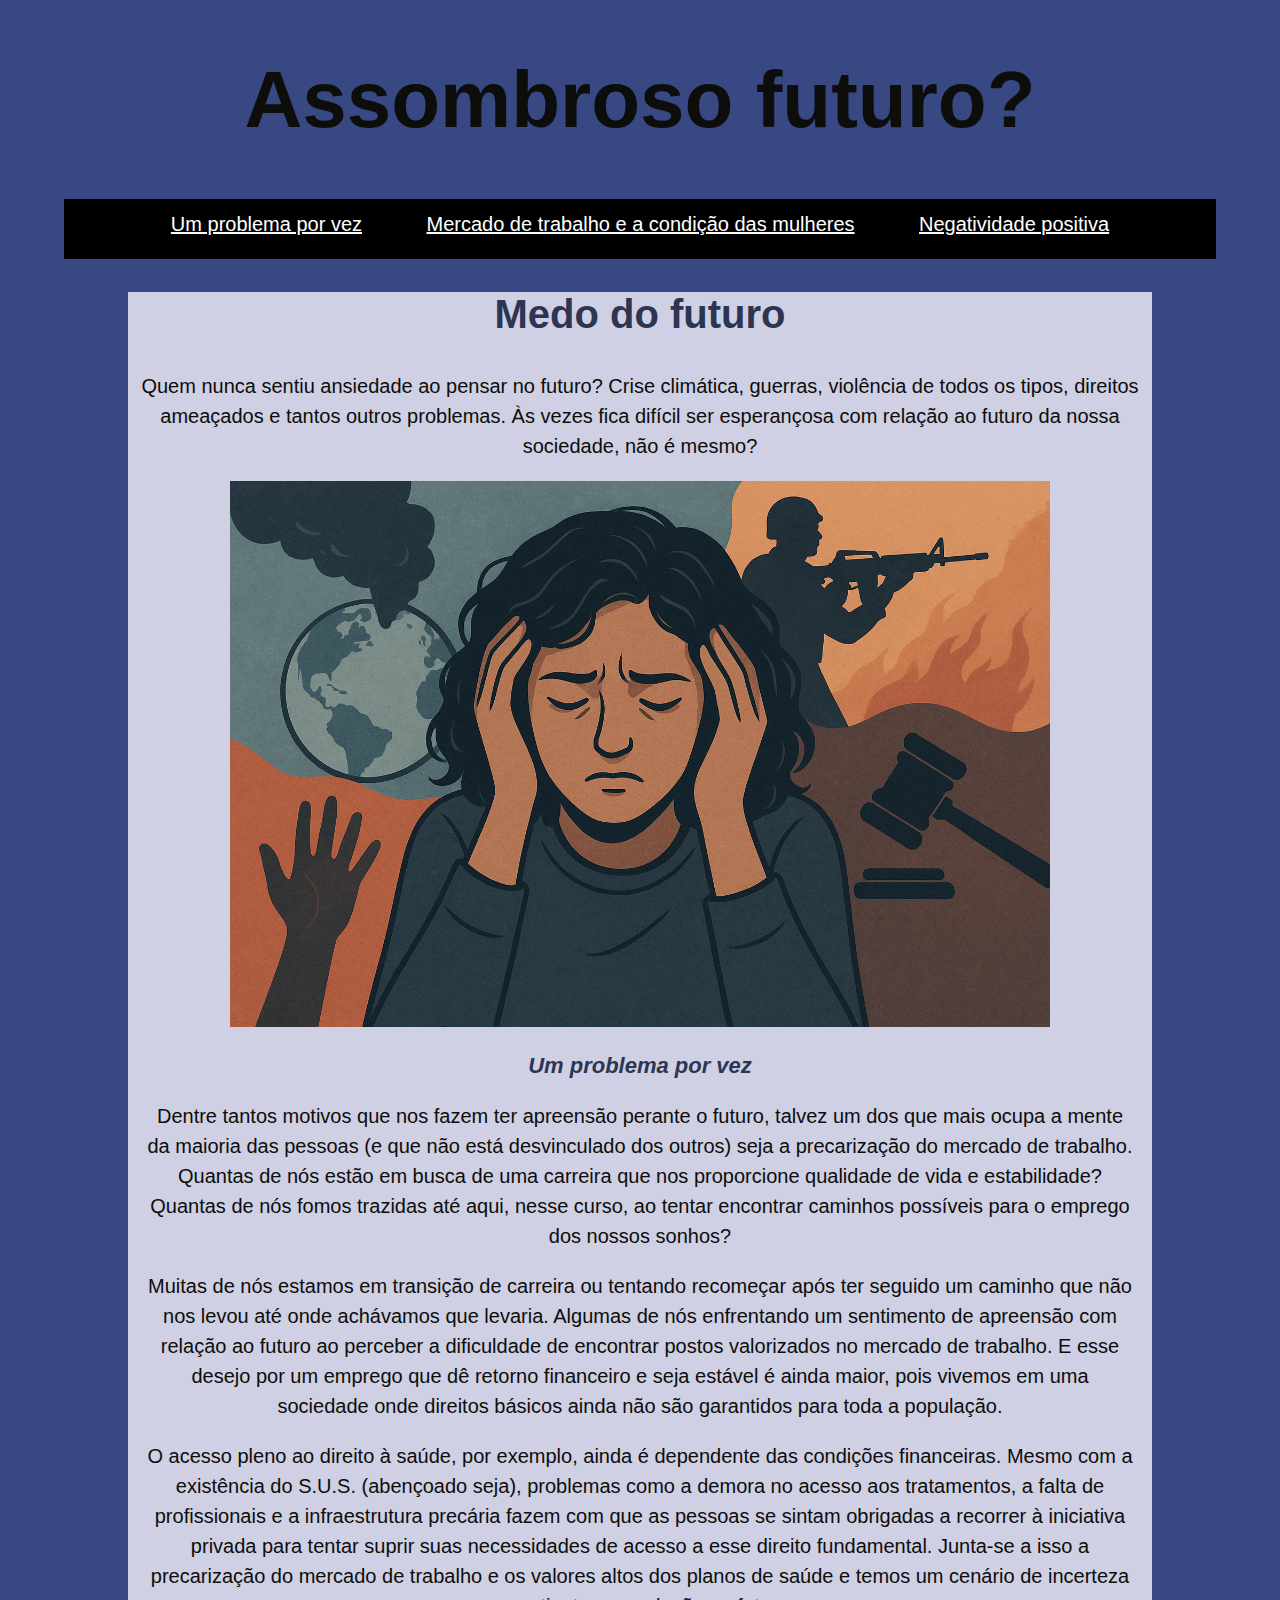
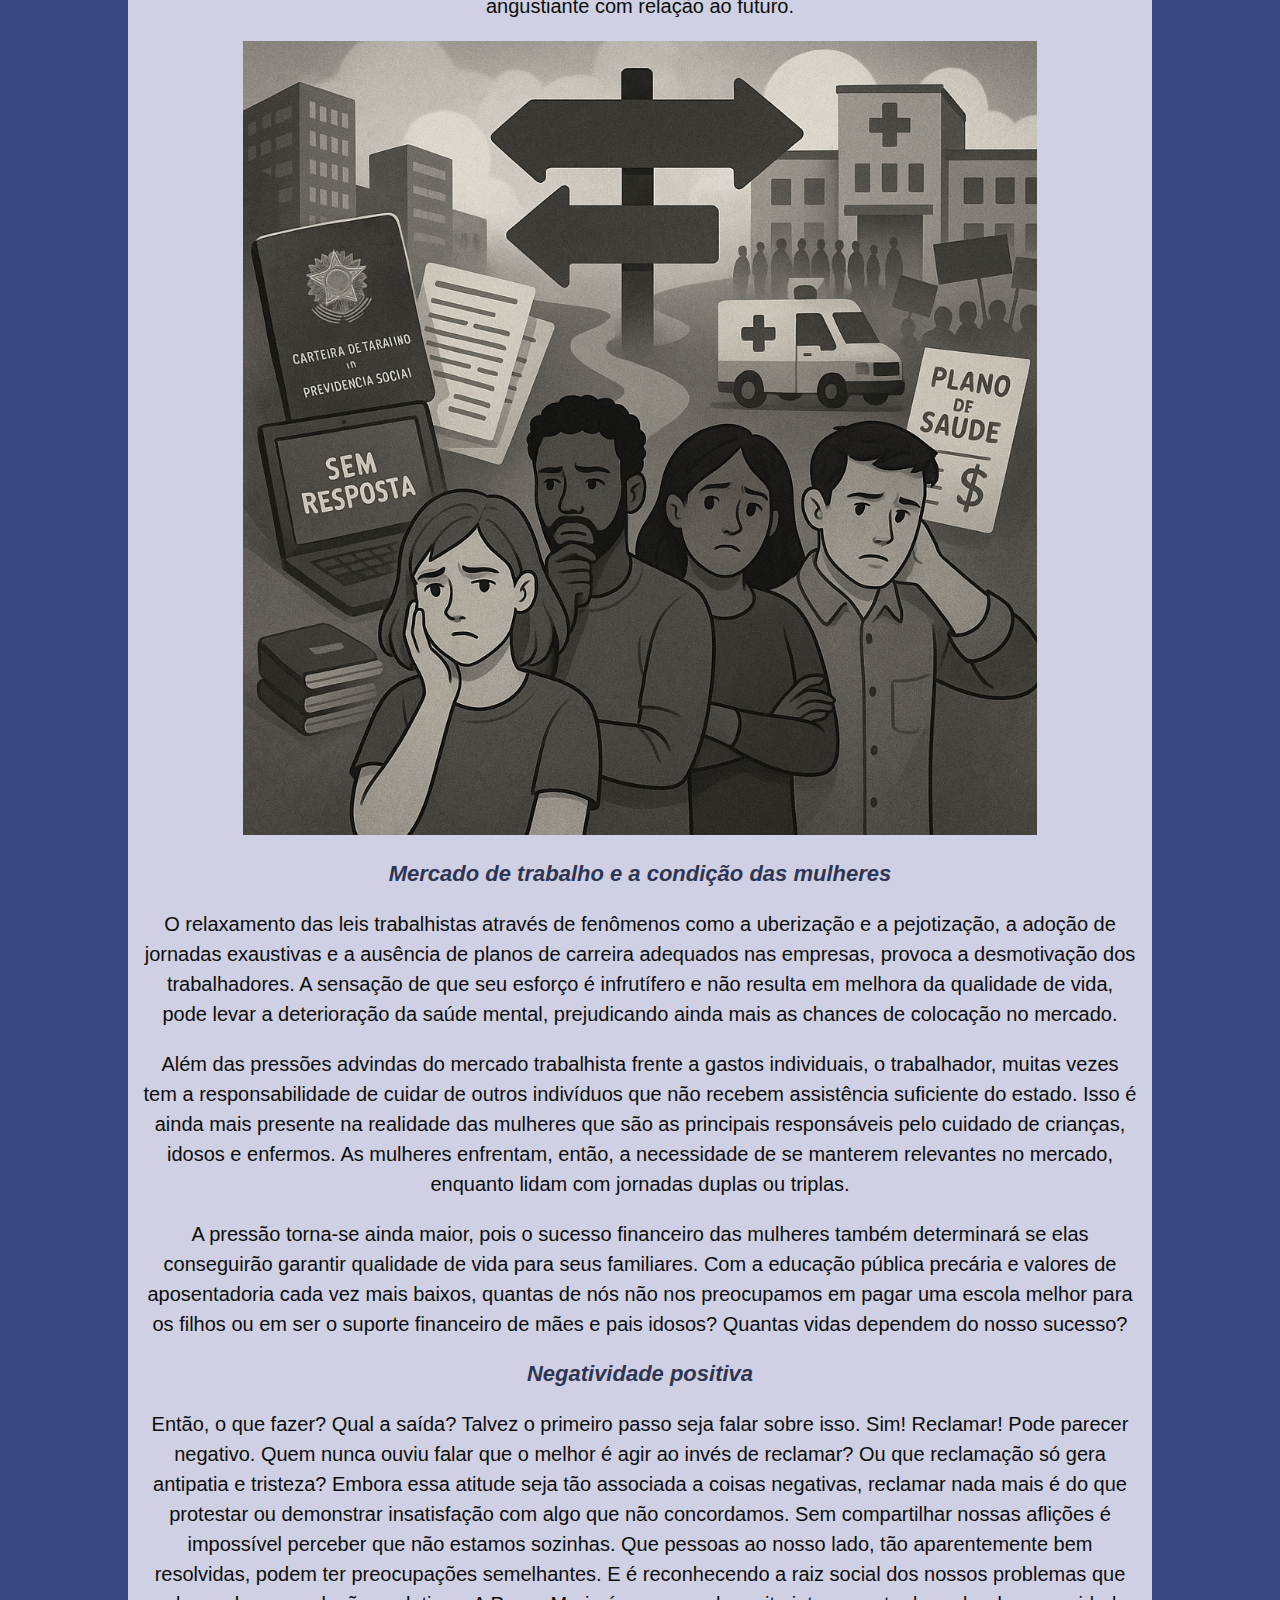
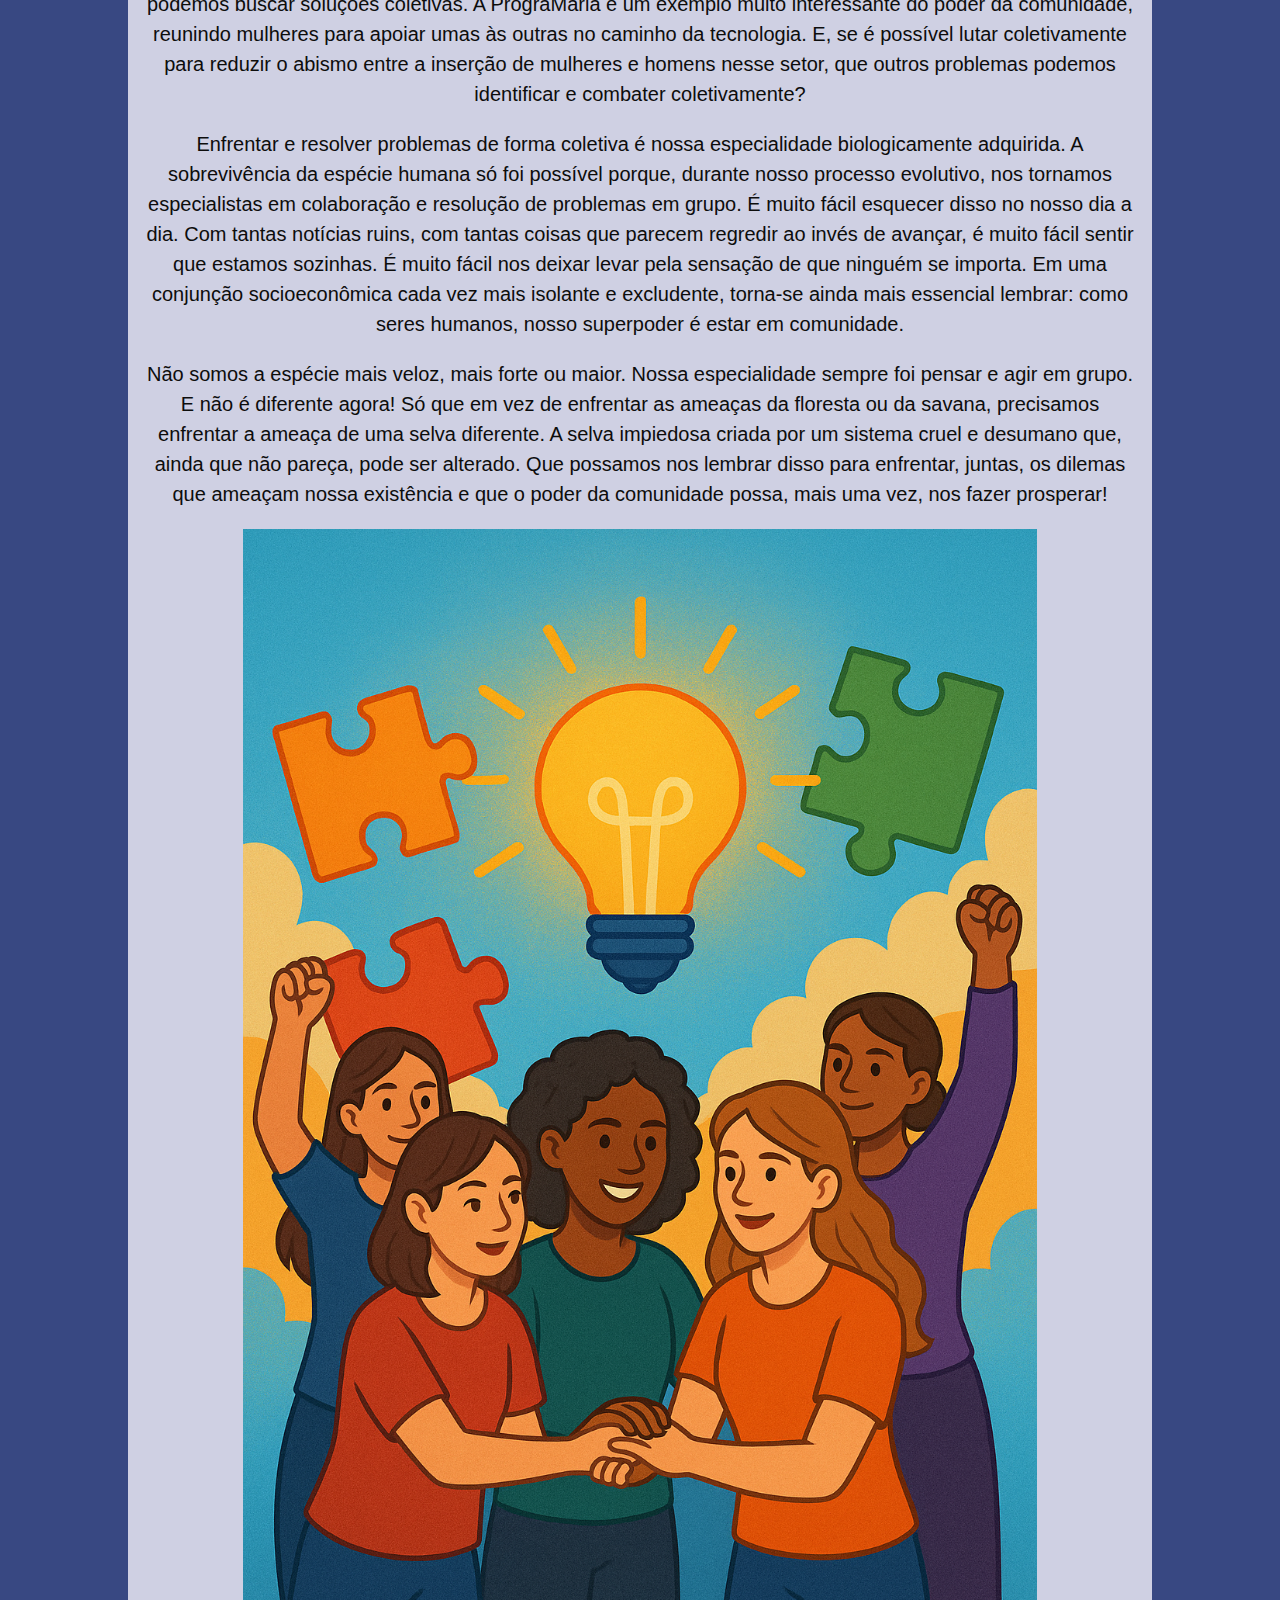
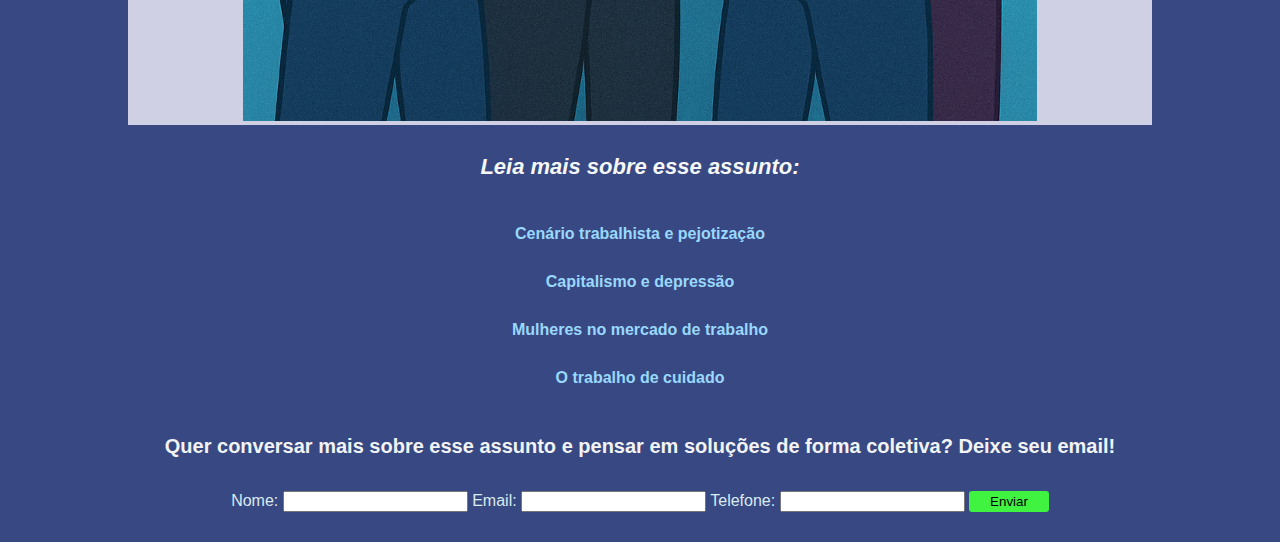
<file: index.html>
<!DOCTYPE html>
 <html>
     <head>
      <title>Assombroso futuro?</title>
      <link href="css/style.css" rel="stylesheet">
     </head>
     <body>
      <h1> Assombroso futuro? </h1>
      <nav class="principal">
      <ul>
         <li>
          <a  href="#umproblemaporvez">Um problema por vez</a>
        </li>

       <li>
          <a  href="#mercadoeasmulheres">Mercado de trabalho e a condição das mulheres</a>
        </li>

       <li>
          <a href="#negatividade positiva">Negatividade positiva</a>
        </li>
      </ul>
    </nav>

      <section>
        <h2>Medo do futuro</h2>
        <p>Quem nunca sentiu ansiedade ao pensar no futuro? Crise climática, guerras, violência de todos os tipos, direitos ameaçados e tantos outros problemas. Às vezes fica difícil ser esperançosa com relação ao futuro da nossa sociedade, não é mesmo?
        </p>

      <img src="img/medodofuturo.png" alt="Figuras ilustrando medos comuns com relação ao futuro">

        <section id="umproblemaporvez">
        <h3>Um problema por vez</h3>
        <p>Dentre tantos motivos que nos fazem ter apreensão perante o futuro, talvez um dos que mais ocupa a mente da maioria das pessoas (e que não está desvinculado dos outros) seja a precarização do mercado de trabalho. Quantas de nós estão em busca de uma carreira que nos proporcione qualidade de vida e estabilidade? Quantas de nós fomos trazidas até aqui, nesse curso, ao tentar encontrar caminhos possíveis para o emprego dos nossos sonhos?</p>

        <p>Muitas de nós estamos em transição de carreira ou tentando recomeçar após ter seguido um caminho que não nos levou até onde achávamos que levaria. Algumas de nós enfrentando um sentimento de apreensão com relação ao futuro ao perceber a dificuldade de encontrar postos valorizados no mercado de trabalho. E esse desejo por um emprego que dê retorno financeiro e seja estável é ainda maior, pois vivemos em uma sociedade onde direitos básicos ainda não são garantidos para toda a população.</p>

        <p>O acesso pleno ao direito à saúde, por exemplo, ainda é dependente das condições financeiras. Mesmo com a existência do S.U.S. (abençoado seja), problemas como a demora no acesso aos tratamentos, a falta de profissionais e a infraestrutura precária fazem com que as pessoas se sintam obrigadas a recorrer à iniciativa privada para tentar suprir suas necessidades de acesso a esse direito fundamental. Junta-se a isso a precarização do mercado de trabalho e os valores altos dos planos de saúde e temos um cenário de incerteza angustiante com relação ao futuro.</p>

        <img src="img/mercadodetrabalho.png" alt="Figura ilustrando dificuldade de inserção no mercado e preocupação com custos de plano de saúde">
        </section>
        <section id="mercadoeasmulheres">
        <h3>Mercado de trabalho e a condição das mulheres</h3>

        <p>O relaxamento das leis trabalhistas através de fenômenos como a uberização e a pejotização, a adoção de jornadas exaustivas e a ausência de planos de carreira adequados nas empresas, provoca a desmotivação dos trabalhadores. A sensação de que seu esforço é infrutífero e não resulta em melhora da qualidade de vida, pode levar a deterioração da saúde mental, prejudicando ainda mais as chances de colocação no mercado.</p>

        <p>Além das pressões advindas do mercado trabalhista frente a gastos individuais, o trabalhador, muitas vezes tem a responsabilidade de cuidar de outros indivíduos que não recebem assistência suficiente do estado. Isso é ainda mais presente na realidade das mulheres que são as principais responsáveis pelo cuidado de crianças, idosos e enfermos. As mulheres enfrentam, então, a necessidade de se manterem relevantes no mercado, enquanto lidam com jornadas duplas ou triplas.</p>

        <p>A pressão torna-se ainda maior, pois o sucesso financeiro das mulheres também determinará se elas conseguirão garantir qualidade de vida para seus familiares. Com a educação pública precária e valores de aposentadoria cada vez mais baixos, quantas de nós não nos preocupamos em pagar uma escola melhor para os filhos ou em ser o suporte financeiro de mães e pais idosos? Quantas vidas dependem do nosso sucesso?</p>
        </section>
        <section id="negatividade positiva">
        <h3>Negatividade positiva</h3>

        <p>Então, o que fazer? Qual a saída? Talvez o primeiro passo seja falar sobre isso. Sim! Reclamar! Pode parecer negativo. Quem nunca ouviu falar que o melhor é agir ao invés de reclamar? Ou que reclamação só gera antipatia e tristeza? Embora essa atitude seja tão associada a coisas negativas, reclamar nada mais é do que protestar ou demonstrar insatisfação com algo que não concordamos. Sem compartilhar nossas aflições é impossível perceber que não estamos sozinhas. Que pessoas ao nosso lado, tão aparentemente bem resolvidas, podem ter preocupações semelhantes.  E é reconhecendo a raiz social dos nossos problemas que podemos buscar soluções coletivas. A PrograMaria é um exemplo muito interessante do poder da comunidade, reunindo mulheres para apoiar umas às outras no caminho da tecnologia. E, se é possível lutar coletivamente para reduzir o abismo entre a inserção de mulheres e homens nesse setor, que outros problemas podemos identificar e combater coletivamente?</p>

        <p>Enfrentar e resolver problemas de forma coletiva é nossa especialidade biologicamente adquirida. A sobrevivência da espécie humana só foi possível porque, durante nosso processo evolutivo, nos tornamos especialistas em colaboração e resolução de problemas em grupo. É muito fácil esquecer disso no nosso dia a dia. Com tantas notícias ruins, com tantas coisas que parecem regredir ao invés de avançar, é muito fácil sentir que estamos sozinhas. É muito fácil nos deixar levar pela sensação de que ninguém se importa. Em uma conjunção socioeconômica cada vez mais isolante e excludente, torna-se ainda mais essencial lembrar: como seres humanos, nosso superpoder é estar em comunidade.</p>


        <p>Não somos a espécie mais veloz, mais forte ou maior. Nossa especialidade sempre foi pensar e agir em grupo. E não é diferente agora! Só que em vez de enfrentar as ameaças da floresta ou da savana, precisamos enfrentar a ameaça de uma selva diferente. A selva impiedosa criada por um sistema cruel e desumano que, ainda que não pareça, pode ser alterado. Que possamos nos lembrar disso para enfrentar, juntas, os dilemas que ameaçam nossa existência e que o poder da comunidade possa, mais uma vez, nos fazer prosperar!</p>

        <img src="img/poderdacomunidade.png" alt="desenho mostrando mulheres unidas para gerar soluções de forma coletiva.">
        </section>
       </section>

        <h4>Leia mais sobre esse assunto:</h4>
        <nav>
        <ul>
            <li>
              <a href="https://www.uff.br/30-04-2025/especial-dia-do-trabalho-pesquisadores-da-uff-avaliam-o-cenario-trabalhista-do-brasil-em-meio-ao-debate-sobre-pejotizacao/" target= "_blank">Cenário trabalhista e pejotização</a>
            </li>

            <li>
              <a href="https://www.scielo.br/j/civitas/a/nFV4zPdgDbnvqnsGZfKcT7N/" target= "_blank">Capitalismo e depressão</a>
            </li>

            <li>
              <a href="https://www.cnnbrasil.com.br/economia/macroeconomia/apesar-de-maior-escolarizacao-mulheres-tem-menores-rendimentos-e-participacao-no-mercado-de-trabalho-diz-ibge/" target= "_blank">Mulheres no mercado de trabalho</a>
            </li>

            <li>
              <a href="https://www.onumulheres.org.br/noticias/no-dia-internacional-do-cuidado-e-apoio-entenda-o-a-importancia-papel-desse-trabalho-para-a-sustentacao-da-sociedade/" target= "_blank">O trabalho de cuidado</a>
            </li>

        </ul>
        </nav>

        <h5>Quer conversar mais sobre esse assunto e pensar em soluções de forma coletiva? Deixe seu email!</h5>

        <form>

          <label for="nome">Nome:</label>
          <input id="nome" type="text">

          <label for="email">Email:</label>
          <input id="email" type="email">

          <label for="telefone">Telefone:</label>
          <input id="telefone" type="number">
          <button id="botaoEnviar">Enviar</button>

        </form>

      <script type="text/javascript" src="javascript/script.js"></script>
     </body>
 </html>
</file>
<file: css/style.css>
body{
     text-align:center;
     font-family:Open Sans, sans-serif;
     color:#0d0d0c;
     background-color:#384882;
     margin: 0px 0px 30px 0px;
    }

h2 {
     color:#2d3552;
     font-size:40px;
}

section {
    background-color:#cfd0e3;
    width:80%;
    margin:0 auto ;
    }

section section{
  width: 97%;
}

h1 {
  
    font-size: 80px;
    font-weight:600;
}

     
h3 {
     color:#2d3552;
     font-size:22px;
     font-style:italic;

 }

h4 {
     color:#f5f7f8;
     font-size:22px;
     font-style:italic;

 }

p{
  line-height:1.5;
  font-size:20px;
}

img{
  width:80%;
}

ul{
  list-style-type:none;
  line-height:3;
  padding-left:0;
}

a{
    text-decoration:none;
    color:#99d8ff;
    font-weight:700;
 }

 .principal{
  background:black;
  height: 60px;
  max-width: 90%;
  margin:0 auto
 }

 .principal a {
  color:#fff;
  text-decoration:underline;
  font-weight: normal;
 }

 .principal li{
  display: inline-block;
  line-height: 2.5;
  margin: 0 30px;
  font-size: 20px;
 }

button{
  background: #41f341;
  border: 1px solid transparent;
  padding: 2px 20px;
  border-radius: 3px;
}

label{
  color: #d8ebf1;
}
 
h5{
  color:#f1f3f4;
  font-size:20px;
}
</file>
